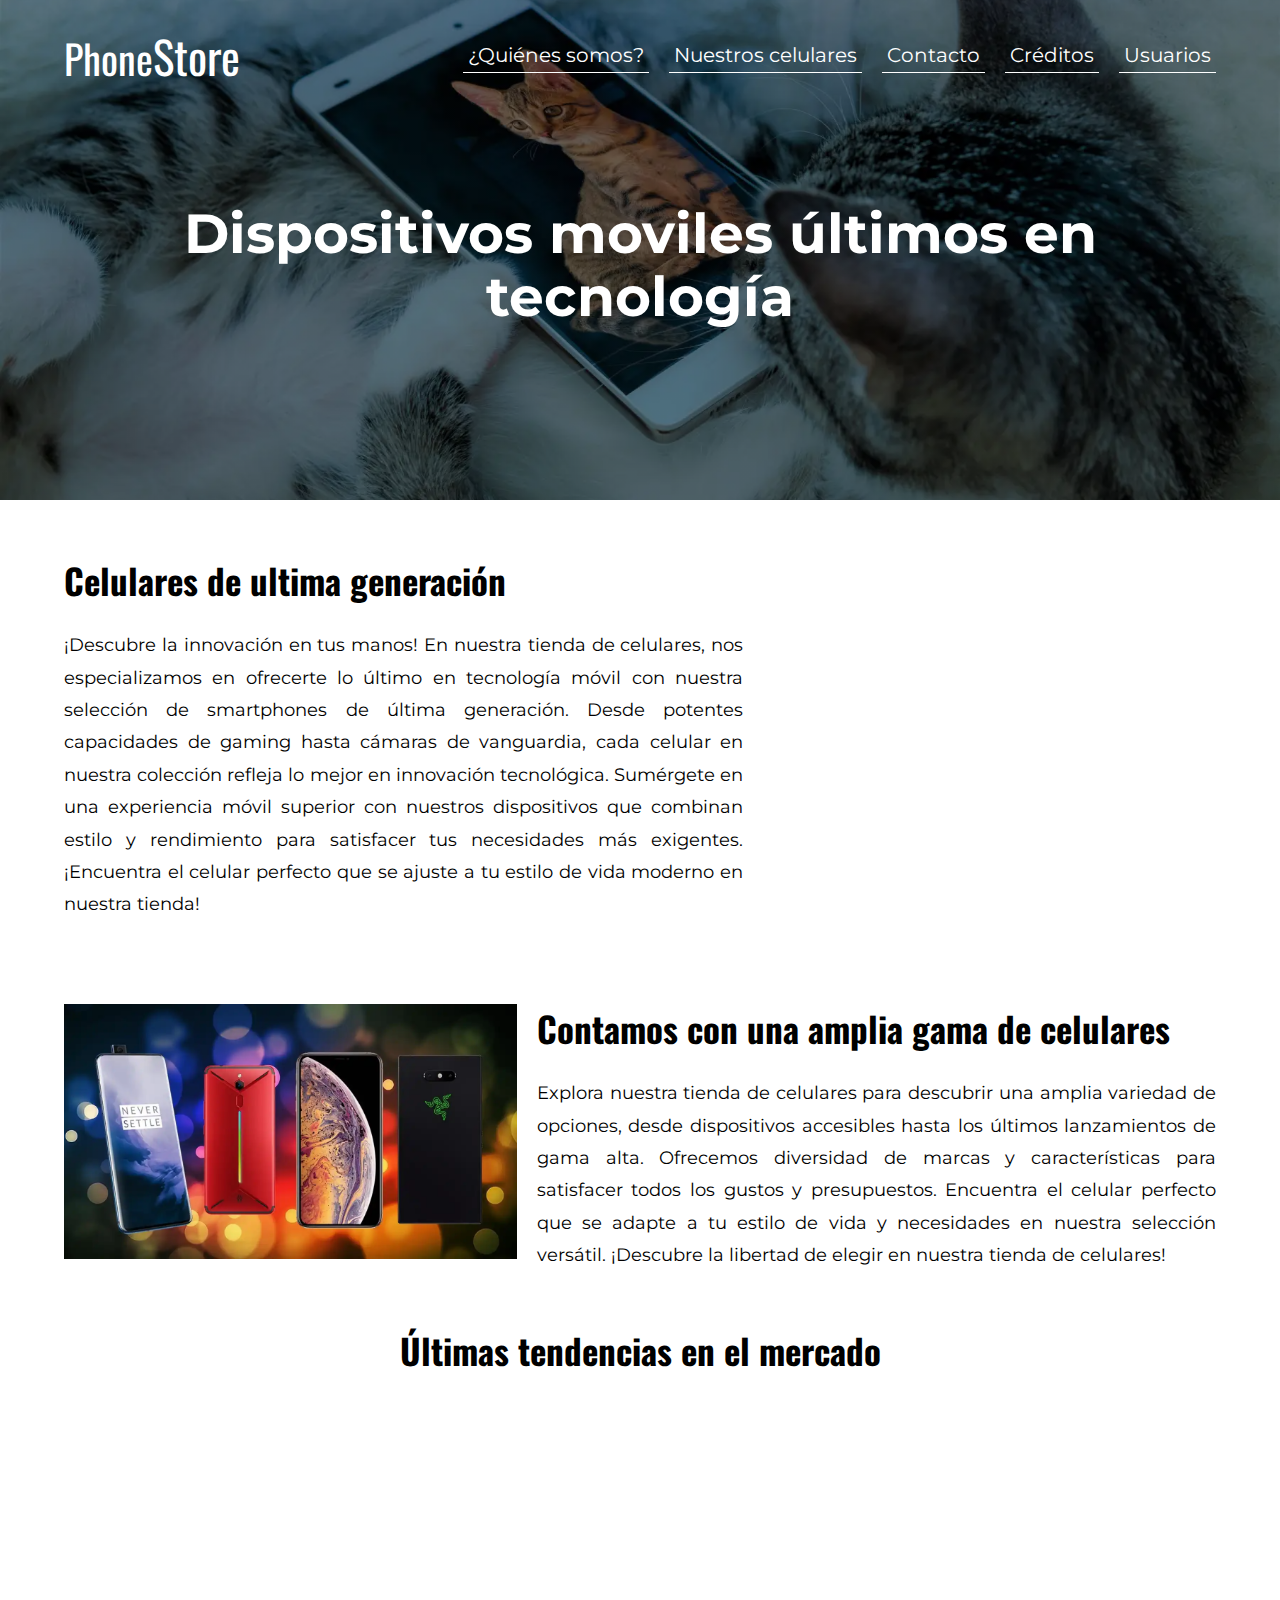
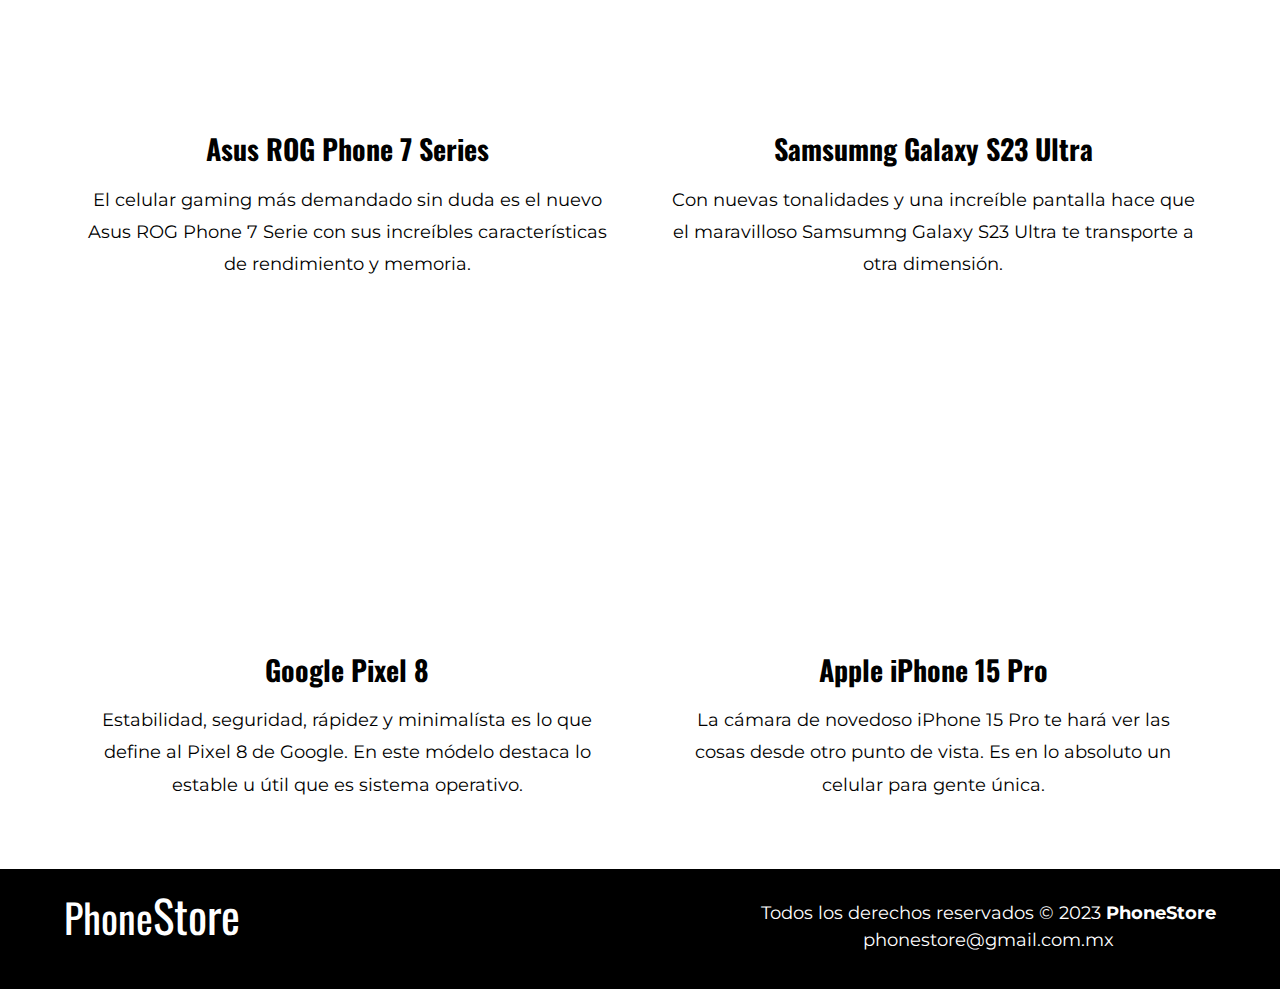
<file: index.html>
<!DOCTYPE html>
<html lang="es">
<head>
    <meta charset="UTF-8">
    <meta name="viewport" content="width=device-width, initial-scale=1.0">
    <title>Phone Store</title>
    <meta name="description" content="Página de venta de celulares PhoneStore">
    <link rel="icon" href="img/logoIcon.png">
    <link rel="preload" href="css/normalice.css" as="style">
    <link rel="stylesheet" href="css/normalice.css">
    <link rel="preload" href="css/styles.css" as="style">
    <link rel="stylesheet" href="css/styles.css">
    <link rel="preconnect" href="https://fonts.googleapis.com">
    <link rel="preconnect" href="https://fonts.gstatic.com" crossorigin>
    <link href="https://fonts.googleapis.com/css2?family=Montserrat:wght@400;700&family=Oswald:wght@700&display=swap" rel="stylesheet">
</head>
<body>
    <div class="banner">
        <header class="container header">
            <div class="logo">
                <a class="logo__titulo" href="index.html">Phone<span class="logo__weight">Store</span></a>
            </div>
            <nav class="navegacion">
                <a class="navegacion__enlace" href="nosotros.html">¿Quiénes somos?</a>
                <a class="navegacion__enlace" href="celulares.html">Nuestros celulares</a>
                <a class="navegacion__enlace" href="contacto.html">Contacto</a>
                <a class="navegacion__enlace" href="creditos.html">Créditos</a>
                <a class="navegacion__enlace" href="usuarios.html">Usuarios</a>
            </nav>
        </header>
        <section class="container hero">
            <div class="htitulo white-text center-text">
                <h1 class="hero__titulo">Dispositivos moviles últimos en tecnología</h1>
            </div>
        </section>
    </div>
    <main class="container">
        <div class="description">
            <div class="description__text">
                <h2 class="dtitulo center-text">Celulares de ultima generación</h2>
                <p>¡Descubre la innovación en tus manos! En nuestra tienda de celulares, nos especializamos en ofrecerte lo último en tecnología móvil con nuestra selección de smartphones de última generación. Desde potentes capacidades de gaming hasta cámaras de vanguardia, cada celular en nuestra colección refleja lo mejor en innovación tecnológica. Sumérgete en una experiencia móvil superior con nuestros dispositivos que combinan estilo y rendimiento para satisfacer tus necesidades más exigentes. ¡Encuentra el celular perfecto que se ajuste a tu estilo de vida moderno en nuestra tienda!</p>
            </div>
            <div class="description__video">
                <iframe loading="lazy" class="video" width="560" height="315" src="https://www.youtube.com/embed/n0Fdvk1COWY?si=eWU_98OZvojz-AHO" title="YouTube video player" frameborder="0" allow="accelerometer; autoplay; clipboard-write; encrypted-media; gyroscope; picture-in-picture; web-share" allowfullscreen></iframe>
            </div>
        </div>
    </main>
    <section class="container celulares">
        <div class="celulares__description">
            <h2 class="center-text">Contamos con una amplia gama de celulares</h2>
            <p>Explora nuestra tienda de celulares para descubrir una amplia variedad de opciones, desde dispositivos accesibles hasta los últimos lanzamientos de gama alta. Ofrecemos diversidad de marcas y características para satisfacer todos los gustos y presupuestos. Encuentra el celular perfecto que se adapte a tu estilo de vida y necesidades en nuestra selección versátil. ¡Descubre la libertad de elegir en nuestra tienda de celulares!</p>
        </div>
        <div class="celulares__gama">
            <picture>
                <source srcset="img/contacto.webp" type="image/webp">
                <img src="img/contacto.jpg" alt="Contacto">
            </picture>
        </div>
    </section>
    <section class="container tendencias">
        <h2 class="center-text">Últimas tendencias en el mercado</h2>
        <div class="tendencias__videos">
            <div class="tendencias__video">
                <iframe loading="lazy" class="video" width="560" height="315" src="https://www.youtube.com/embed/OP2j6W8R-eY?si=y7CgPmCus3k0QVVu" title="YouTube video player" frameborder="0" allow="accelerometer; autoplay; clipboard-write; encrypted-media; gyroscope; picture-in-picture; web-share" allowfullscreen></iframe>
                <h3 class="center-text no-margin">Asus ROG Phone 7 Series</h3>
                <p class="center-text">El celular gaming más demandado sin duda es el nuevo Asus ROG Phone 7 Serie con sus increíbles características de rendimiento y memoria.</p>
            </div>
            <div class="tendencias__video">
                <iframe loading="lazy" class="video" width="560" height="315" src="https://www.youtube.com/embed/BSYsXVFzmKA?si=0jlMGbamENeO2O_B" title="YouTube video player" frameborder="0" allow="accelerometer; autoplay; clipboard-write; encrypted-media; gyroscope; picture-in-picture; web-share" allowfullscreen></iframe>
                <h3 class="center-text no-margin">Samsumng Galaxy S23 Ultra</h3>
                <p class="center-text">Con nuevas tonalidades y una increíble pantalla hace que el maravilloso Samsumng Galaxy S23 Ultra te transporte a otra dimensión.</p>
            </div>
            <div class="tendencias__video">
                <iframe loading="lazy" class="video" width="560" height="315" src="https://www.youtube.com/embed/1qjnB2uZMqw?si=iwDaw9lposzeyLmR" title="YouTube video player" frameborder="0" allow="accelerometer; autoplay; clipboard-write; encrypted-media; gyroscope; picture-in-picture; web-share" allowfullscreen></iframe>
                <h3 class="center-text no-margin">Google Pixel 8</h3>
                <p class="center-text">Estabilidad, seguridad, rápidez y minimalísta es lo que define al Pixel 8 de Google. En este módelo destaca lo estable u útil que es sistema operativo.</p>
            </div>
            <div class="tendencias__video">
                <iframe loading="lazy" class="video" width="560" height="315" src="https://www.youtube.com/embed/xqyUdNxWazA?si=c47w8JsjAdN_XnrX" title="YouTube video player" frameborder="0" allow="accelerometer; autoplay; clipboard-write; encrypted-media; gyroscope; picture-in-picture; web-share" allowfullscreen></iframe>
                <h3 class="center-text no-margin">Apple iPhone 15 Pro</h3>
                <p class="center-text">La cámara de novedoso iPhone 15 Pro te hará ver las cosas desde otro punto de vista. Es en lo absoluto un celular para gente única.</p>
            </div>
        </div>
    </section>
    <footer class="footer">
        <div class="container footer__contenido">
            <div class="logo">
                <a class="logo__titulo logo__footer" href="index.html">Phone<span class="logo__weight">Store</span></a>
            </div>
            <div class="footer__d">
                <div class="footer__derechos">
                    <p class="white-text">Todos los derechos reservados &copy; 2023 <span class="bold-text">PhoneStore</span></p>
                    <a href="https://www.gmail.com/mail/help/intl/es/about.html?iframe">phonestore@gmail.com.mx</a>
                </div>
            </div>
        </div>
    </footer>
    <script src="js/modernizr.js"></script>
</body>
</html>
</file>
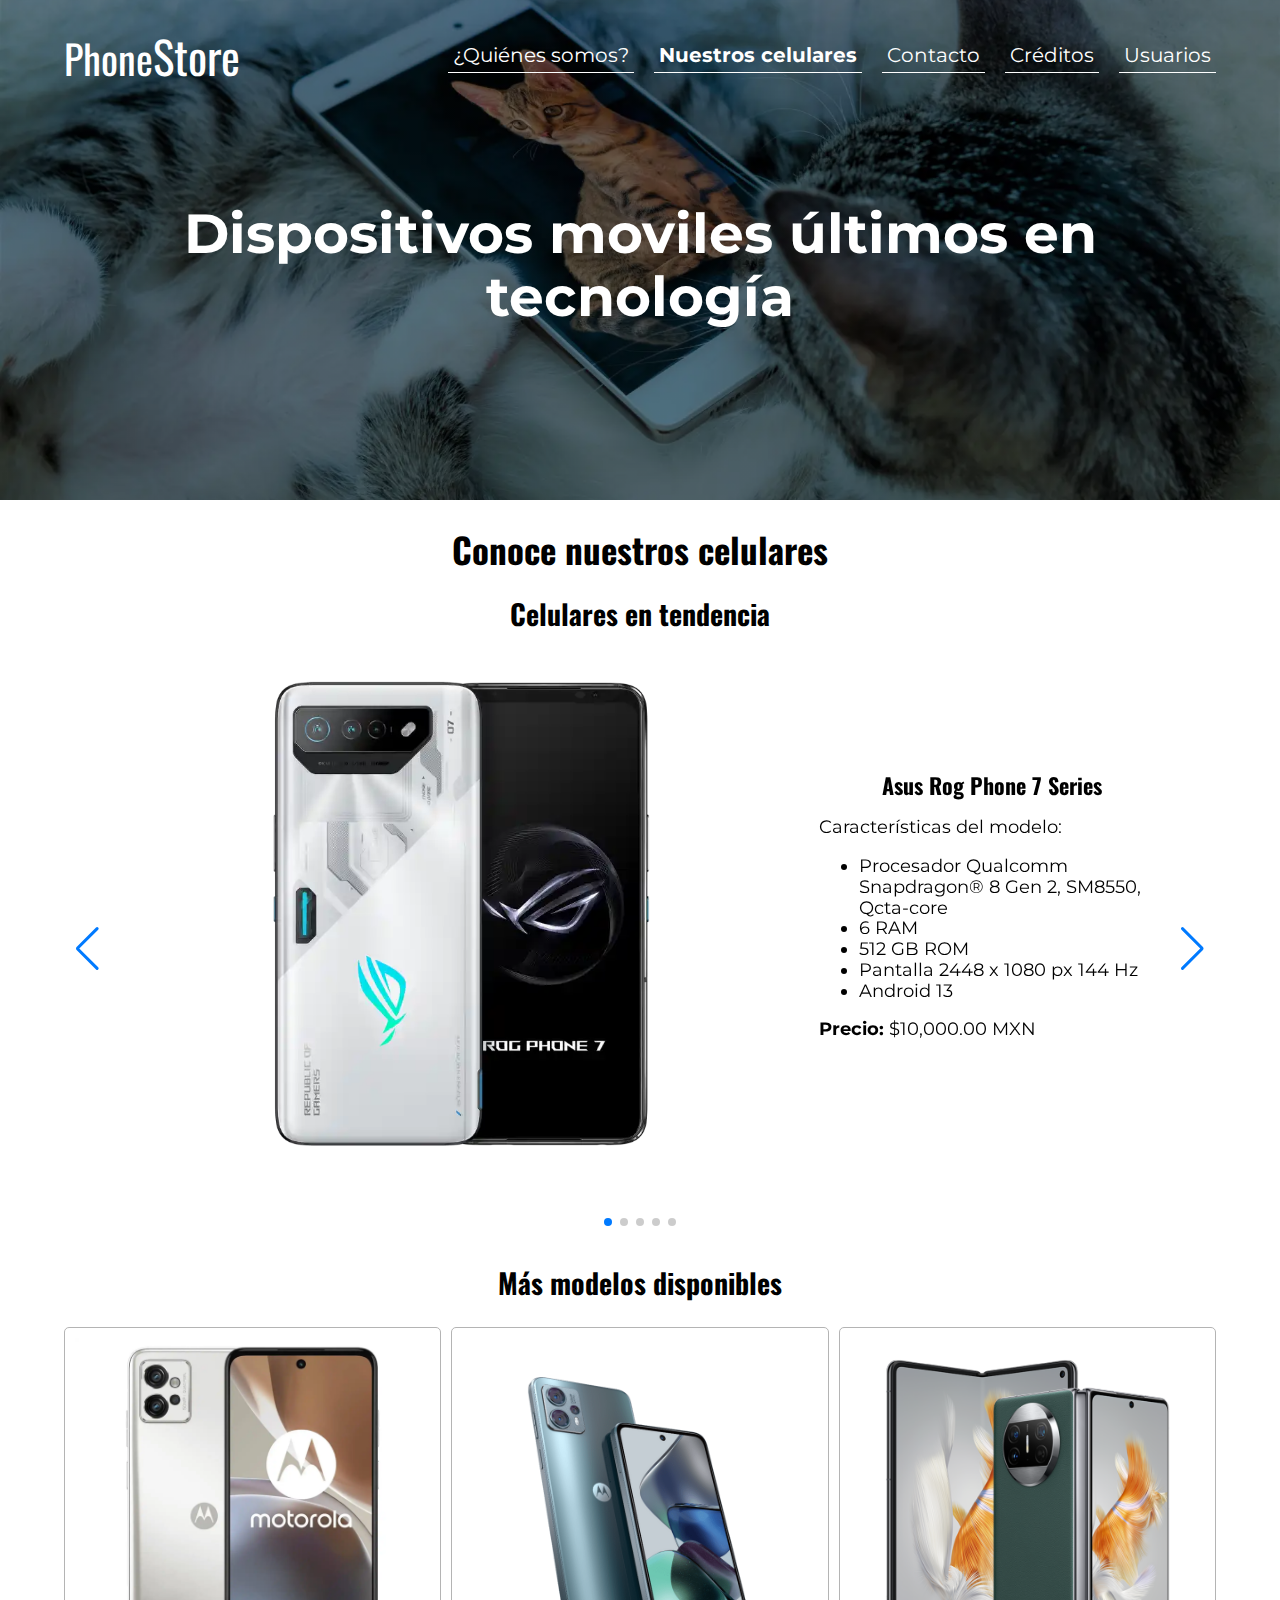
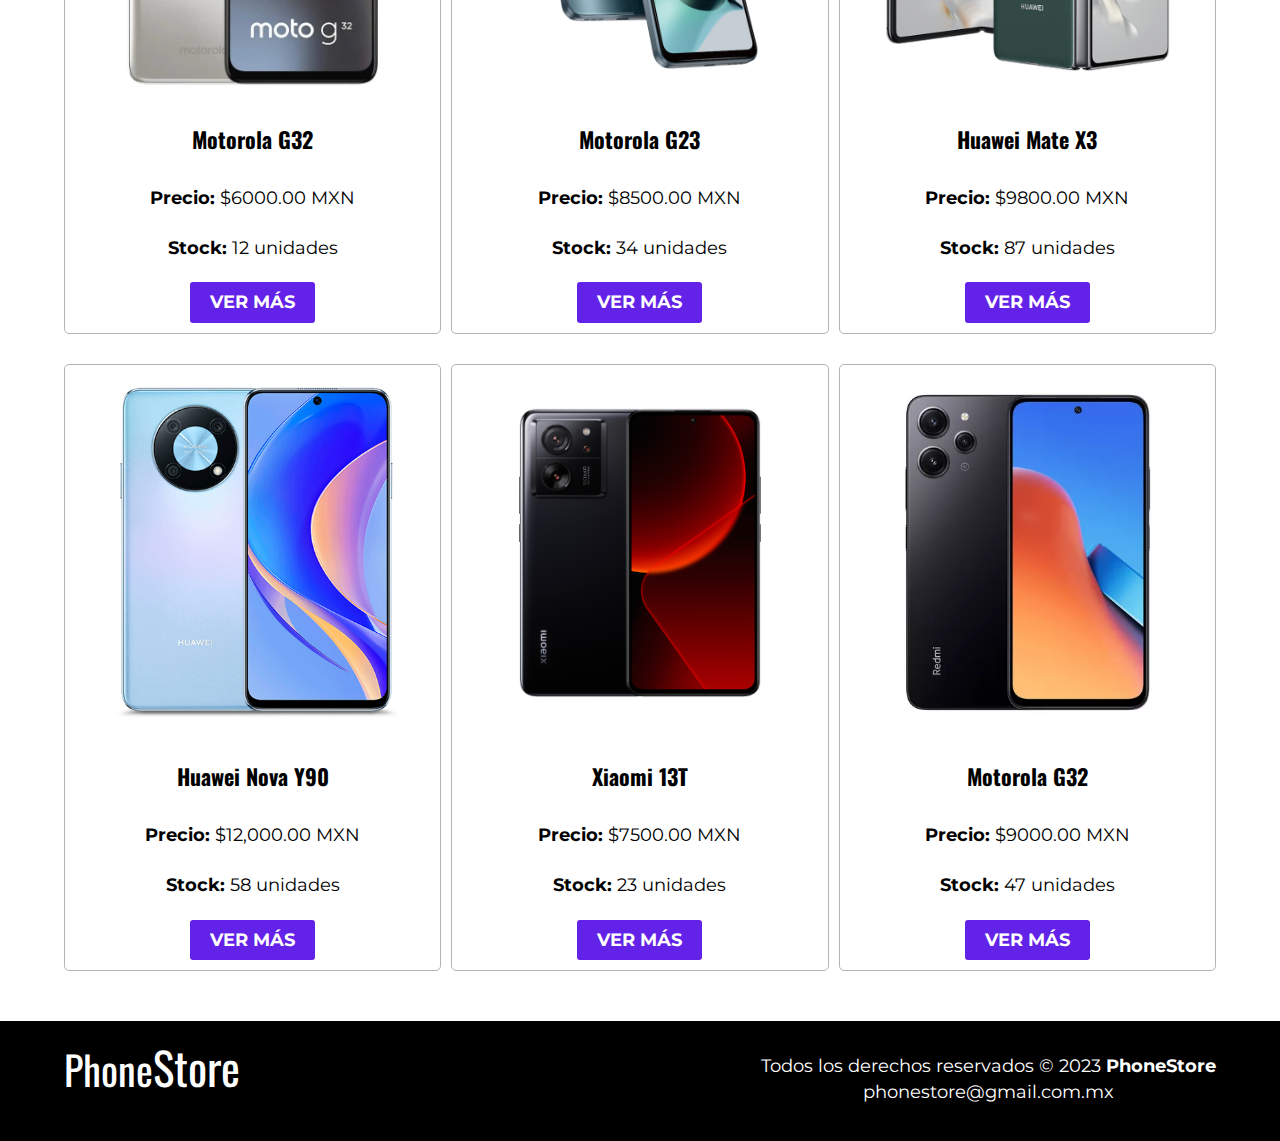
<file: celulares.html>
<!DOCTYPE html>
<html lang="es">
<head>
    <meta charset="UTF-8">
    <meta name="viewport" content="width=device-width, initial-scale=1.0">
    <title>Phone Store</title>
    <meta name="description" content="Página de venta de celulares PhoneStore">
    <link rel="icon" href="img/logoIcon.png">
    <link rel="preload" href="css/normalice.css" as="style">
    <link rel="stylesheet" href="css/normalice.css">
    <link rel="preload" href="css/styles.css" as="style">
    <link rel="stylesheet" href="css/styles.css">
    <link rel="preload" href="css/celulares.css" as="style">
    <link rel="stylesheet" href="css/celulares.css">
    <link rel="stylesheet" href="https://cdn.jsdelivr.net/npm/swiper@10/swiper-bundle.min.css" />
    <link rel="preconnect" href="https://fonts.googleapis.com">
    <link rel="preconnect" href="https://fonts.gstatic.com" crossorigin>
    <link href="https://fonts.googleapis.com/css2?family=Montserrat:wght@400;700&family=Oswald:wght@700&display=swap" rel="stylesheet">
</head>
<body>
    <div class="banner">
        <header class="container header">
            <div class="logo">
                <a class="logo__titulo" href="index.html">Phone<span class="logo__weight">Store</span></a>
            </div>
            <nav class="navegacion">
                <a class="navegacion__enlace" href="nosotros.html">¿Quiénes somos?</a>
                <a class="navegacion__enlace navegacion__enlace--activado" href="celulares.html">Nuestros celulares</a>
                <a class="navegacion__enlace" href="contacto.html">Contacto</a>
                <a class="navegacion__enlace" href="creditos.html">Créditos</a>
                <a class="navegacion__enlace" href="usuarios.html">Usuarios</a>
            </nav>
        </header>
        <section class="container hero">
            <div class="htitulo white-text center-text">
                <h1 class="hero__titulo">Dispositivos moviles últimos en tecnología</h1>
            </div>
        </section>
    </div>
    <main class="container">
        <h2 class="center-text">Conoce nuestros celulares</h2>
        <h3 class="center-text">Celulares en tendencia</h3>
        <div class="elemento-cuadricula bd pat-anterior carrusel"> <!-- Carrusel -->
            <!-- Slider main container -->
            <div class="swiper">
                <!-- Additional required wrapper -->
                <div class="swiper-wrapper">
                    <!-- Slides -->
                    <div class="swiper-slide">
                        <div class="celular">
                            <a target="_blank" href="https://rog.asus.com/es/phones/rog-phone-7/">
                                <picture>
                                    <source srcset="img/celulares/asus.webp" type="image/webp">
                                    <img class="celular__imagen" src="img/celulares/asus.png" alt="Celular">
                                </picture>
                            </a>
                            <div class="celular__description">
                                <h4 class="center-text no-margin">Asus Rog Phone 7 Series</h4>
                                <p class="">Características del modelo:</p>
                                <ul>
                                    <li>Procesador Qualcomm Snapdragon® 8 Gen 2, SM8550, Qcta-core</li>
                                    <li>6 RAM</li>
                                    <li>512 GB ROM</li>
                                    <li>Pantalla 2448 x 1080 px 144 Hz</li>
                                    <li>Android 13</li>
                                </ul>
                                <p><span class="bold-text">Precio:</span> $10,000.00 MXN</p>
                            </div>
                        </div>
                    </div>
                    <div class="swiper-slide">
                        <div class="celular">
                            <a target="_blank" href="https://www.samsung.com/mx/smartphones/galaxy-s23-ultra/">
                                <picture>
                                    <source srcset="img/celulares/samsung.webp" type="image/webp">
                                    <img class="celular__imagen" src="img/celulares/samsung.png" alt="Celular">
                                </picture>
                            </a>
                            <div class="celular__description">
                                <h4 class="center-text no-margin">Samsumng Galaxy S23 Ultra</h4>
                                <p class="">Características del modelo:</p>
                                <ul>
                                    <li>Octa-Core Procesador 3.36 GHz, 2.8 GHz, 2 GHz</li>
                                    <li>8 RAM</li>
                                    <li>256 GB ROM</li>
                                    <li>Pantalla 3,088 x 1,440</li>
                                    <li>Android</li>
                                </ul>
                                <p><span class="bold-text">Precio:</span> $11,000.00 MXN</p>
                            </div>
                        </div>
                    </div>
                    <div class="swiper-slide">
                        <div class="celular">
                            <a target="_blank" href="https://store.google.com/es/product/pixel_8_specs?hl=es&pli=1">
                                <picture>
                                    <source srcset="img/celulares/google.webp" type="image/webp">
                                    <img class="celular__imagen" src="img/celulares/google.png" alt="Celular">
                                </picture>
                            </a>
                            <div class="celular__description">
                                <h4 class="center-text no-margin">Google Pixel 8</h4>
                                <p class="">Características del modelo:</p>
                                <ul>
                                    <li>Procesador Qualcomm Snapdragon® 8 Gen 2, SM8550, Qcta-core</li>
                                    <li>8 RAM</li>
                                    <li>256 GB ROM</li>
                                    <li>Pantalla 2400 x 1080 px</li>
                                    <li>Android 14</li>
                                </ul>
                                <p><span class="bold-text">Precio:</span> $10,000.00 MXN</p>
                            </div>
                        </div>
                    </div>
                    <div class="swiper-slide">
                        <div class="celular">
                            <a target="_blank" href="https://www.apple.com/mx/iphone-15-pro/">
                                <picture>
                                    <source srcset="img/celulares/apple.webp" type="image/webp">
                                    <img class="celular__imagen" src="img/celulares/apple.jpg" alt="Celular">
                                </picture>
                            </a>
                            <div class="celular__description">
                                <h4 class="center-text no-margin">Apple iPhone 15 Pro</h4>
                                <p class="">Características del modelo:</p>
                                <ul>
                                    <li>Procesador A17 pro de Apple</li>
                                    <li>8 RAM</li>
                                    <li>512 GB ROM</li>
                                    <li>Pantalla 2448 x 1080</li>
                                    <li>Android 13</li>
                                </ul>
                                <p><span class="bold-text">Precio:</span> $18,000.00 MXN</p>
                            </div>
                        </div>
                    </div>
                    <div class="swiper-slide">
                        <div class="celular">
                            <a target="_blank" href="https://www.oppo.com/mx/smartphones/series-find-x/find-x5-pro/">
                                <picture>
                                    <source srcset="img/celulares/oppo.webp" type="image/webp">
                                    <img class="celular__imagen" src="img/celulares/oppo.jpeg" alt="Celular">
                                </picture>
                            </a>
                            <div class="celular__description">
                                <h4 class="center-text no-margin">Oppo Find x5 Pro</h4>
                                <p class="">Características del modelo:</p>
                                <ul>
                                    <li>Qualcomm Snapdragon 8 Gen 1</li>
                                    <li>8 RAM</li>
                                    <li>512 GB ROM</li>
                                    <li>Pantalla 2448 x 1080 px 120 Hz</li>
                                    <li>Android 12</li>
                                </ul>
                                <p><span class="bold-text">Precio:</span> $18,000.00 MXN</p>
                            </div>
                        </div>
                    </div>
                </div>
                <div class="swiper-pagination"></div>
                <div class="swiper-button-prev"></div>
                <div class="swiper-button-next"></div>
            </div>
        </div>
    </main>
    <section class="container">
        <h3 class="center-text">Más modelos disponibles</h3>
        <div class="stock">
            <div class="stock-element">
                <picture>
                    <source srcset="img/celulares/moto1.webp" type="image/webp">
                    <img src="img/celulares/moto1.jpg" alt="Celular">
                </picture>
                <h4 class="center-text">Motorola G32</h4>
                <p><span class="bold-text">Precio:</span> $6000.00 MXN</p>
                <p><span class="bold-text">Stock:</span> 12 unidades</p>
                <div class="boton-flex">
                    <a class="boton" href="celulares.html">Ver más</a>
                </div>
            </div>
            <div class="stock-element">
                <picture>
                    <source srcset="img/celulares/moto2.webp" type="image/webp">
                    <img src="img/celulares/moto2.jpg" alt="Celular">
                </picture>
                <h4 class="center-text">Motorola G23</h4>
                <p><span class="bold-text">Precio:</span> $8500.00 MXN</p>
                <p><span class="bold-text">Stock:</span> 34 unidades</p>
                <div class="boton-flex">
                    <a class="boton" href="celulares.html">Ver más</a>
                </div>
            </div>
            <div class="stock-element">
                <picture>
                    <source srcset="img/celulares/huawei1.webp" type="image/webp">
                    <img src="img/celulares/huawei1.png" alt="Celular">
                </picture>
                <h4 class="center-text">Huawei Mate X3</h4>
                <p><span class="bold-text">Precio:</span> $9800.00 MXN</p>
                <p><span class="bold-text">Stock:</span> 87 unidades</p>
                <div class="boton-flex">
                    <a class="boton" href="celulares.html">Ver más</a>
                </div>
            </div>
            <div class="stock-element">
                <picture>
                    <source srcset="img/celulares/huawei2.webp" type="image/webp">
                    <img src="img/celulares/huawei2.png" alt="Celular">
                </picture>
                <h4 class="center-text">Huawei Nova Y90</h4>
                <p><span class="bold-text">Precio:</span> $12,000.00 MXN</p>
                <p><span class="bold-text">Stock:</span> 58 unidades</p>
                <div class="boton-flex">
                    <a class="boton" href="celulares.html">Ver más</a>
                </div>
            </div>
            <div class="stock-element">
                <picture>
                    <source srcset="img/celulares/xiaomi1.webp" type="image/webp">
                    <img src="img/celulares/xiaomi1.png" alt="Celular">
                </picture>
                <h4 class="center-text">Xiaomi 13T</h4>
                <p><span class="bold-text">Precio:</span> $7500.00 MXN</p>
                <p><span class="bold-text">Stock:</span> 23 unidades</p>
                <div class="boton-flex">
                    <a class="boton" href="celulares.html">Ver más</a>
                </div>
            </div>
            <div class="stock-element">
                <picture>
                    <source srcset="img/celulares/xiaomi2.webp" type="image/webp">
                    <img src="img/celulares/xiaomi2.jpg" alt="Celular">
                </picture>
                <h4 class="center-text">Motorola G32</h4>
                <p><span class="bold-text">Precio:</span> $9000.00 MXN</p>
                <p><span class="bold-text">Stock:</span> 47 unidades</p>
                <div class="boton-flex">
                    <a class="boton" href="celulares.html">Ver más</a>
                </div>
            </div>
        </div>
    </section>
    <footer class="footer">
        <div class="container footer__contenido">
            <div class="logo">
                <a class="logo__titulo logo__footer" href="index.html">Phone<span class="logo__weight">Store</span></a>
            </div>
            <div class="footer__d">
                <div class="footer__derechos">
                    <p class="white-text">Todos los derechos reservados &copy; 2023 <span class="bold-text">PhoneStore</span></p>
                    <a href="https://www.gmail.com/mail/help/intl/es/about.html?iframe">phonestore@gmail.com.mx</a>
                </div>
            </div>
        </div>
    </footer>
    <script src="https://cdn.jsdelivr.net/npm/swiper@10/swiper-bundle.min.js"></script>
    <script src="js/carrusel.js"></script>
    <script src="js/modernizr.js"></script>
</body>
</html>
</file>
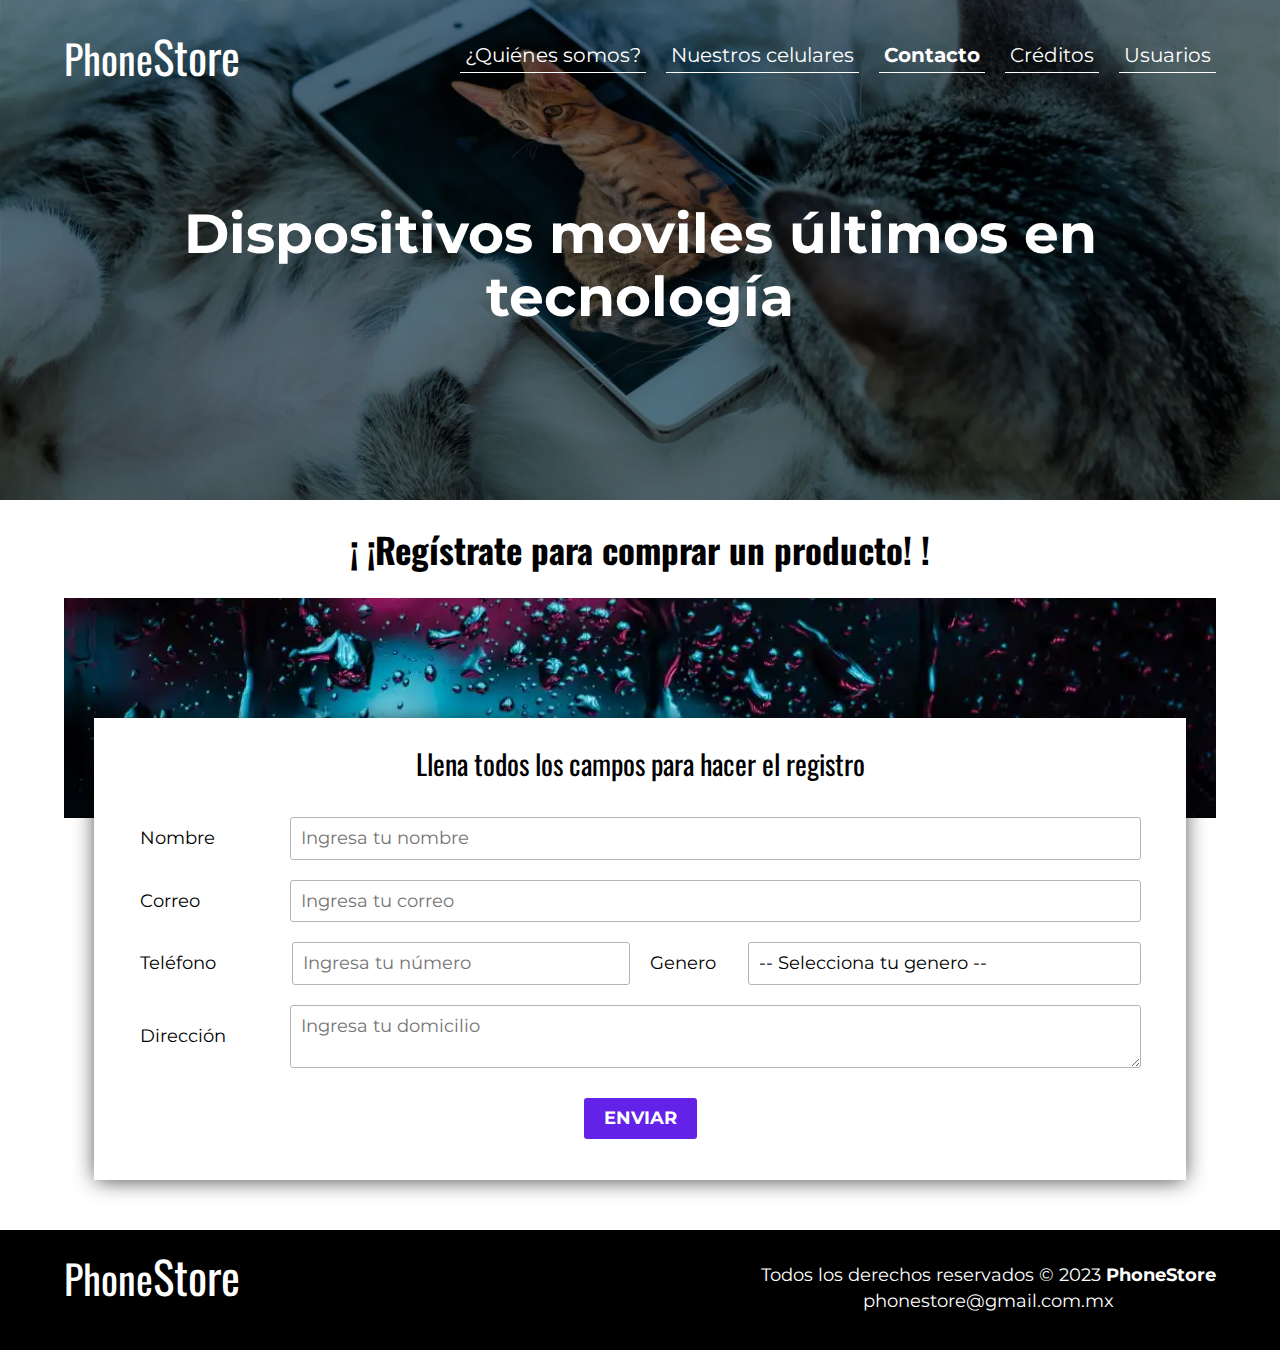
<file: contacto.html>
<!DOCTYPE html>
<html lang="es">
<head>
    <meta charset="UTF-8">
    <meta name="viewport" content="width=device-width, initial-scale=1.0">
    <title>Phone Store</title>
    <meta name="description" content="Página de venta de celulares PhoneStore">
    <link rel="icon" href="img/logoIcon.png">
    <link rel="preload" href="css/normalice.css" as="style">
    <link rel="stylesheet" href="css/normalice.css">
    <link rel="preload" href="css/contacto.css" as="style">
    <link rel="stylesheet" href="css/contacto.css">
    <link rel="preload" href="css/styles.css" as="style">
    <link rel="stylesheet" href="css/styles.css">
    <link rel="preconnect" href="https://fonts.googleapis.com">
    <link rel="preconnect" href="https://fonts.gstatic.com" crossorigin>
    <link href="https://fonts.googleapis.com/css2?family=Montserrat:wght@400;700&family=Oswald:wght@700&display=swap" rel="stylesheet">
</head>
<body>
    <div class="banner">
        <header class="container header">
            <div class="logo">
                <a class="logo__titulo" href="index.html">Phone<span class="logo__weight">Store</span></a>
            </div>
            <nav class="navegacion">
                <a class="navegacion__enlace" href="nosotros.html">¿Quiénes somos?</a>
                <a class="navegacion__enlace" href="celulares.html">Nuestros celulares</a>
                <a class="navegacion__enlace navegacion__enlace--activado" href="contacto.html">Contacto</a>
                <a class="navegacion__enlace" href="creditos.html">Créditos</a>
                <a class="navegacion__enlace" href="usuarios.html">Usuarios</a>
            </nav>
        </header>
        <section class="container hero">
            <div class="htitulo white-text center-text">
                <h1 class="hero__titulo">Dispositivos moviles últimos en tecnología</h1>
            </div>
        </section>
    </div>
    <main class="container">
        <h2 class="center-text">¡ ¡Regístrate para comprar un producto! !</h2>
        <div class="contacto-bg"></div>
        <form action="index.html" class="formulario">
            <fieldset>
                <legend class="formulario__titulo no-margin">Llena todos los campos para hacer el registro</legend>
                <div class="campo">
                    <label for="nombre">Nombre</label>
                    <input type="text" id="nombre" placeholder="Ingresa tu nombre" required>
                </div>
                <div class="campo">
                    <label for="correo">Correo</label>
                    <input type="email" id="correo" placeholder="Ingresa tu correo" required>
                </div>
                <div class="campo__grid">
                    <div class="campo">
                        <label for="cel">Teléfono</label>
                        <input type="tel" id="cel" placeholder="Ingresa tu número" pattern="[0-9]+" required>
                    </div>
                    <div class="campo">
                        <label for="gen">Genero</label>
                        <select id="gen" required>
                            <option disabled selected>-- Selecciona tu genero --</option>
                            <option>Femenino</option>
                            <option>Masculino</option>
                        </select>
                    </div>
                </div>
                <div class="campo">
                    <label for="msg">Dirección</label>
                    <textarea id="msg" placeholder="Ingresa tu domicilio"></textarea>
                </div>
                <div class="boton-flex">
                    <input type="submit" value="Enviar" class="boton formulario__boton">
                </div>
            </fieldset>
        </form>
    </main>
    <footer class="footer">
        <div class="container footer__contenido">
            <div class="logo">
                <a class="logo__titulo logo__footer" href="index.html">Phone<span class="logo__weight">Store</span></a>
            </div>
            <div class="footer__d">
                <div class="footer__derechos">
                    <p class="white-text">Todos los derechos reservados &copy; 2023 <span class="bold-text">PhoneStore</span></p>
                    <a href="https://www.gmail.com/mail/help/intl/es/about.html?iframe">phonestore@gmail.com.mx</a>
                </div>
            </div>
        </div>
    </footer>
    <script src="js/modernizr.js"></script>
</body>
</html>
</file>
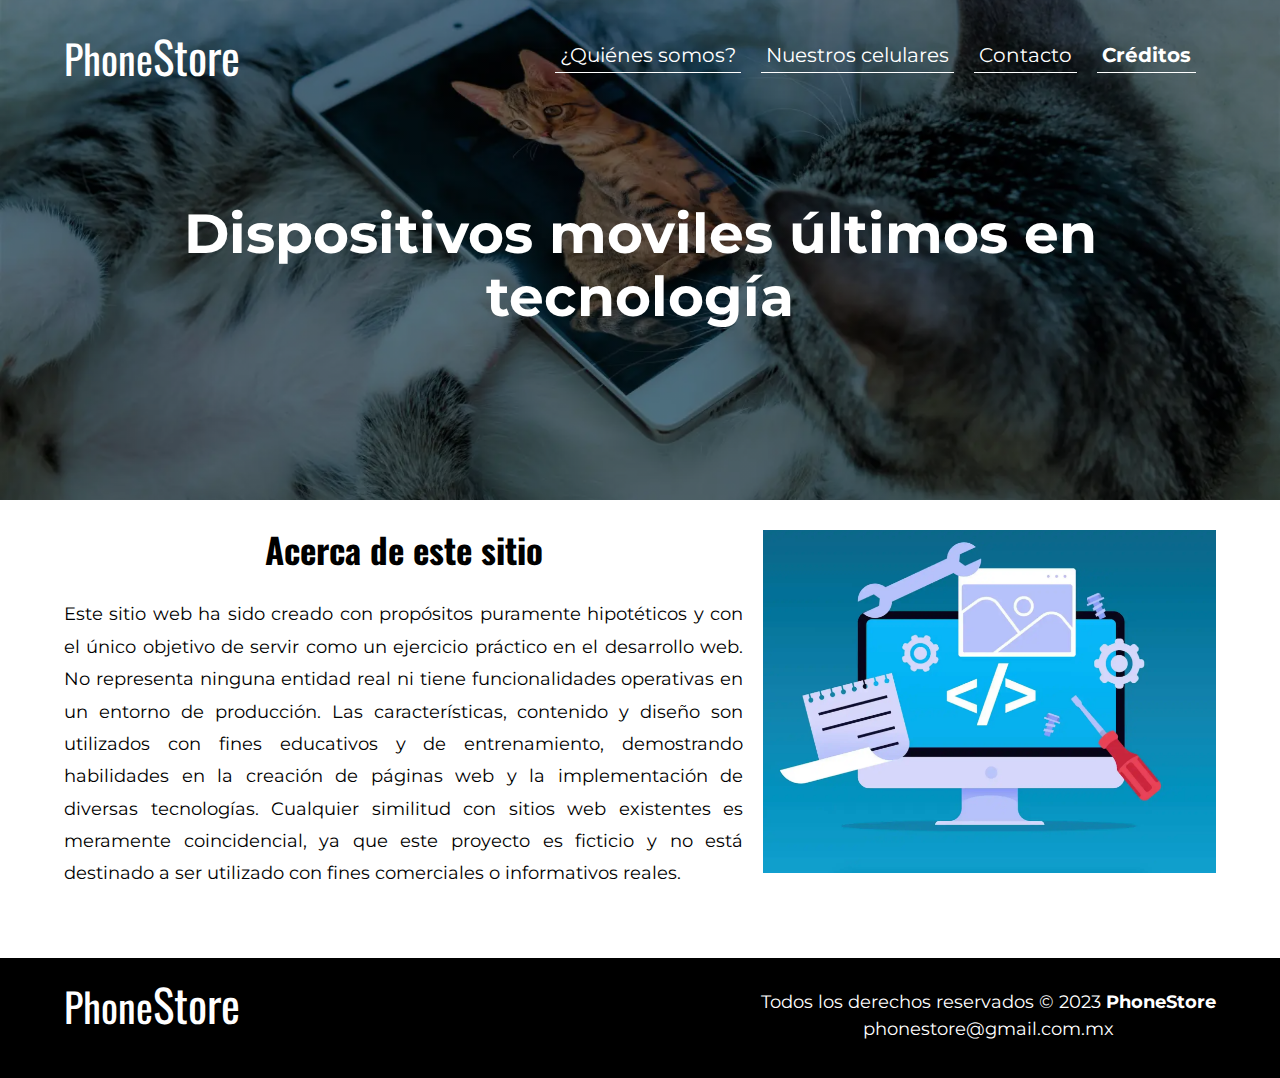
<file: creditos.html>
<!DOCTYPE html>
<html lang="es">
<head>
    <meta charset="UTF-8">
    <meta name="viewport" content="width=device-width, initial-scale=1.0">
    <title>Phone Store</title>
    <meta name="description" content="Página de venta de celulares PhoneStore">
    <link rel="icon" href="img/logoIcon.png">
    <link rel="preload" href="css/normalice.css" as="style">
    <link rel="stylesheet" href="css/normalice.css">
    <link rel="preload" href="css/styles.css" as="style">
    <link rel="stylesheet" href="css/styles.css">
    <link rel="preconnect" href="https://fonts.googleapis.com">
    <link rel="preconnect" href="https://fonts.gstatic.com" crossorigin>
    <link href="https://fonts.googleapis.com/css2?family=Montserrat:wght@400;700&family=Oswald:wght@700&display=swap" rel="stylesheet">
</head>
<body>
    <div class="banner">
        <header class="container header">
            <div class="logo">
                <a class="logo__titulo" href="index.html">Phone<span class="logo__weight">Store</span></a>
            </div>
            <nav class="navegacion">
                <a class="navegacion__enlace" href="nosotros.html">¿Quiénes somos?</a>
                <a class="navegacion__enlace" href="celulares.html">Nuestros celulares</a>
                <a class="navegacion__enlace" href="contacto.html">Contacto</a>
                <a class="navegacion__enlace navegacion__enlace--activado" href="creditos.html">Créditos</a>
            </nav>
        </header>
        <section class="container hero">
            <div class="htitulo white-text center-text">
                <h1 class="hero__titulo">Dispositivos moviles últimos en tecnología</h1>
            </div>
        </section>
    </div>
    <main class="container">
        <div class="creditos">
            <div class="creditos__info">
                <h2 class="center-text">Acerca de este sitio</h2>
                <p>Este sitio web ha sido creado con propósitos puramente hipotéticos y con el único objetivo de servir como un ejercicio práctico en el desarrollo web. No representa ninguna entidad real ni tiene funcionalidades operativas en un entorno de producción. Las características, contenido y diseño son utilizados con fines educativos y de entrenamiento, demostrando habilidades en la creación de páginas web y la implementación de diversas tecnologías. Cualquier similitud con sitios web existentes es meramente coincidencial, ya que este proyecto es ficticio y no está destinado a ser utilizado con fines comerciales o informativos reales.</p>
            </div>
            <div class="creditos__img">
                <picture>
                    <source srcset="img/creditos.webp" type="image/webp">
                    <img src="img/creditos.jpg" alt="Creditos">
                </picture>
            </div>
        </div>
    </main>
    <footer class="footer">
        <div class="container footer__contenido">
            <div class="logo">
                <a class="logo__titulo logo__footer" href="index.html">Phone<span class="logo__weight">Store</span></a>
            </div>
            <div class="footer__d">
                <div class="footer__derechos">
                    <p class="white-text">Todos los derechos reservados &copy; 2023 <span class="bold-text">PhoneStore</span></p>
                    <a href="https://www.gmail.com/mail/help/intl/es/about.html?iframe">phonestore@gmail.com.mx</a>
                </div>
            </div>
        </div>
    </footer>
    <script src="js/modernizr.js"></script>
</body>
</html>
</file>
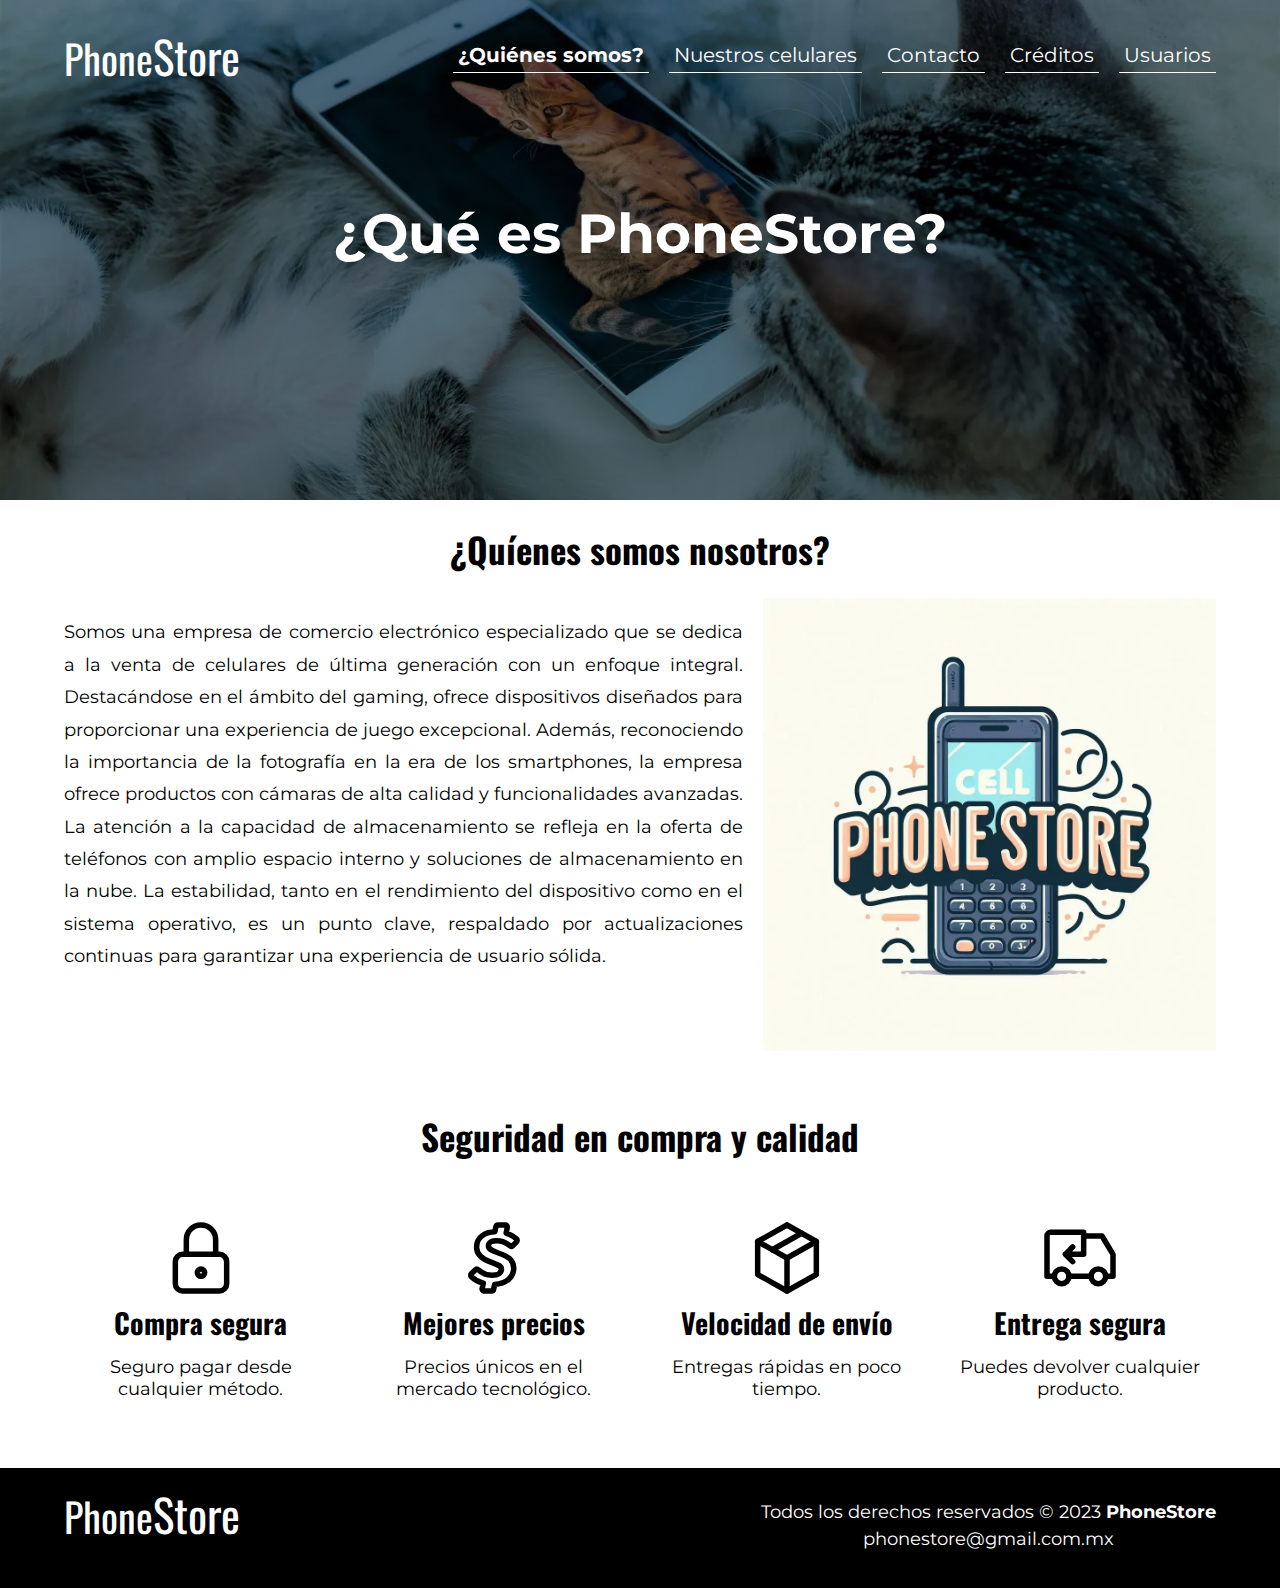
<file: nosotros.html>
<!DOCTYPE html>
<html lang="es">
<head>
    <meta charset="UTF-8">
    <meta name="viewport" content="width=device-width, initial-scale=1.0">
    <title>Phone Store</title>
    <meta name="description" content="Página de venta de celulares PhoneStore">
    <link rel="icon" href="img/logoIcon.png">
    <link rel="preload" href="css/normalice.css" as="style">
    <link rel="stylesheet" href="css/normalice.css">
    <link rel="preload" href="css/styles.css" as="style">
    <link rel="stylesheet" href="css/styles.css">
    <link rel="preload" href="css/nosotros.css" as="style">
    <link rel="stylesheet" href="css/nosotros.css">
    <link rel="preconnect" href="https://fonts.googleapis.com">
    <link rel="preconnect" href="https://fonts.gstatic.com" crossorigin>
    <link href="https://fonts.googleapis.com/css2?family=Montserrat:wght@400;700&family=Oswald:wght@700&display=swap" rel="stylesheet">
</head>
<body>
    <div class="banner">
        <header class="container header">
            <div class="logo">
                <a class="logo__titulo" href="index.html">Phone<span class="logo__weight">Store</span></a>
            </div>
            <nav class="navegacion">
                <a class="navegacion__enlace navegacion__enlace--activado" href="nosotros.html">¿Quiénes somos?</a>
                <a class="navegacion__enlace" href="celulares.html">Nuestros celulares</a>
                <a class="navegacion__enlace" href="contacto.html">Contacto</a>
                <a class="navegacion__enlace" href="creditos.html">Créditos</a>
                <a class="navegacion__enlace" href="usuarios.html">Usuarios</a>
            </nav>
        </header>
        <section class="container hero">
            <div class="htitulo white-text center-text">
                <h1 class="hero__titulo">¿Qué es PhoneStore?</h1>
            </div>
        </section>
    </div>
    <main class="container nosotros">
        <h2 class="center-text">¿Quíenes somos nosotros?</h2>
        <div class="nosotros__contenido">
            <p>Somos una empresa de comercio electrónico especializado que se dedica a la venta de celulares de última generación con un enfoque integral. Destacándose en el ámbito del gaming, ofrece dispositivos diseñados para proporcionar una experiencia de juego excepcional. Además, reconociendo la importancia de la fotografía en la era de los smartphones, la empresa ofrece productos con cámaras de alta calidad y funcionalidades avanzadas. La atención a la capacidad de almacenamiento se refleja en la oferta de teléfonos con amplio espacio interno y soluciones de almacenamiento en la nube. La estabilidad, tanto en el rendimiento del dispositivo como en el sistema operativo, es un punto clave, respaldado por actualizaciones continuas para garantizar una experiencia de usuario sólida.</p>
            <a href="index.html" class="nosotros__img">
                <picture>
                    <source srcset="img/logo.webp" type="image/webp">
                    <img src="img/logo.jpg" alt="Nosotros">
                </picture>
            </a>
        </div>
    </main>
    <section class="container">
        <h2 class="center-text seguridad-titulo">Seguridad en compra y calidad</h2>
        <div class="seguridad">
            <div class="seguridad__icons">
                <svg xmlns="http://www.w3.org/2000/svg" class="icon icon-tabler icon-tabler-lock" width="88" height="88" viewBox="0 0 24 24" stroke-width="1.5" stroke="#000000" fill="none" stroke-linecap="round" stroke-linejoin="round">
                    <path stroke="none" d="M0 0h24v24H0z" fill="none"/>
                    <path d="M5 13a2 2 0 0 1 2 -2h10a2 2 0 0 1 2 2v6a2 2 0 0 1 -2 2h-10a2 2 0 0 1 -2 -2v-6z" />
                    <path d="M11 16a1 1 0 1 0 2 0a1 1 0 0 0 -2 0" />
                    <path d="M8 11v-4a4 4 0 1 1 8 0v4" />
                </svg>
                <h3 class="no-margin">Compra segura</h3>
                <p>Seguro pagar desde cualquier método.</p>
            </div>
            <div class="seguridad__icons">
                <svg xmlns="http://www.w3.org/2000/svg" class="icon icon-tabler icon-tabler-brand-cashapp" width="88" height="88" viewBox="0 0 24 24" stroke-width="1.5" stroke="#000000" fill="none" stroke-linecap="round" stroke-linejoin="round">
                    <path stroke="none" d="M0 0h24v24H0z" fill="none"/>
                    <path d="M17.1 8.648a.568 .568 0 0 1 -.761 .011a5.682 5.682 0 0 0 -3.659 -1.34c-1.102 0 -2.205 .363 -2.205 1.374c0 1.023 1.182 1.364 2.546 1.875c2.386 .796 4.363 1.796 4.363 4.137c0 2.545 -1.977 4.295 -5.204 4.488l-.295 1.364a.557 .557 0 0 1 -.546 .443h-2.034l-.102 -.011a.568 .568 0 0 1 -.432 -.67l.318 -1.444a7.432 7.432 0 0 1 -3.273 -1.784v-.011a.545 .545 0 0 1 0 -.773l1.137 -1.102c.214 -.2 .547 -.2 .761 0a5.495 5.495 0 0 0 3.852 1.5c1.478 0 2.466 -.625 2.466 -1.614c0 -.989 -1 -1.25 -2.886 -1.954c-2 -.716 -3.898 -1.728 -3.898 -4.091c0 -2.75 2.284 -4.091 4.989 -4.216l.284 -1.398a.545 .545 0 0 1 .545 -.432h2.023l.114 .012a.544 .544 0 0 1 .42 .647l-.307 1.557a8.528 8.528 0 0 1 2.818 1.58l.023 .022c.216 .228 .216 .569 0 .773l-1.057 1.057z" />
                </svg>
                <h3 class="no-margin">Mejores precios</h3>
                <p>Precios únicos en el mercado tecnológico.</p>
            </div>
            <div class="seguridad__icons">
                <svg xmlns="http://www.w3.org/2000/svg" class="icon icon-tabler icon-tabler-package" width="88" height="88" viewBox="0 0 24 24" stroke-width="1.5" stroke="#000000" fill="none" stroke-linecap="round" stroke-linejoin="round">
                    <path stroke="none" d="M0 0h24v24H0z" fill="none"/>
                    <path d="M12 3l8 4.5l0 9l-8 4.5l-8 -4.5l0 -9l8 -4.5" />
                    <path d="M12 12l8 -4.5" />
                    <path d="M12 12l0 9" />
                    <path d="M12 12l-8 -4.5" />
                    <path d="M16 5.25l-8 4.5" />
                </svg>
                <h3 class="no-margin">Velocidad de envío</h3>
                <p>Entregas rápidas en poco tiempo.</p>
            </div>
            <div class="seguridad__icons">
                <svg xmlns="http://www.w3.org/2000/svg" class="icon icon-tabler icon-tabler-truck-return" width="88" height="88" viewBox="0 0 24 24" stroke-width="1.5" stroke="#000000" fill="none" stroke-linecap="round" stroke-linejoin="round">
                    <path stroke="none" d="M0 0h24v24H0z" fill="none"/>
                    <path d="M7 17m-2 0a2 2 0 1 0 4 0a2 2 0 1 0 -4 0" />
                    <path d="M17 17m-2 0a2 2 0 1 0 4 0a2 2 0 1 0 -4 0" />
                    <path d="M5 17h-2v-11a1 1 0 0 1 1 -1h9v6h-5l2 2m0 -4l-2 2" />
                    <path d="M9 17l6 0" />
                    <path d="M13 6h5l3 5v6h-2" />
                </svg>
                <h3 class="no-margin">Entrega segura</h3>
                <p>Puedes devolver cualquier producto.</p>
            </div>
        </div>
    </section>
    <footer class="footer">
        <div class="container footer__contenido">
            <div class="logo">
                <a class="logo__titulo logo__footer" href="index.html">Phone<span class="logo__weight">Store</span></a>
            </div>
            <div class="footer__d">
                <div class="footer__derechos">
                    <p class="white-text">Todos los derechos reservados &copy; 2023 <span class="bold-text">PhoneStore</span></p>
                    <a href="https://www.gmail.com/mail/help/intl/es/about.html?iframe">phonestore@gmail.com.mx</a>
                </div>
            </div>
        </div>
    </footer>
    <script src="js/modernizr.js"></script>
</body>
</html>
</file>
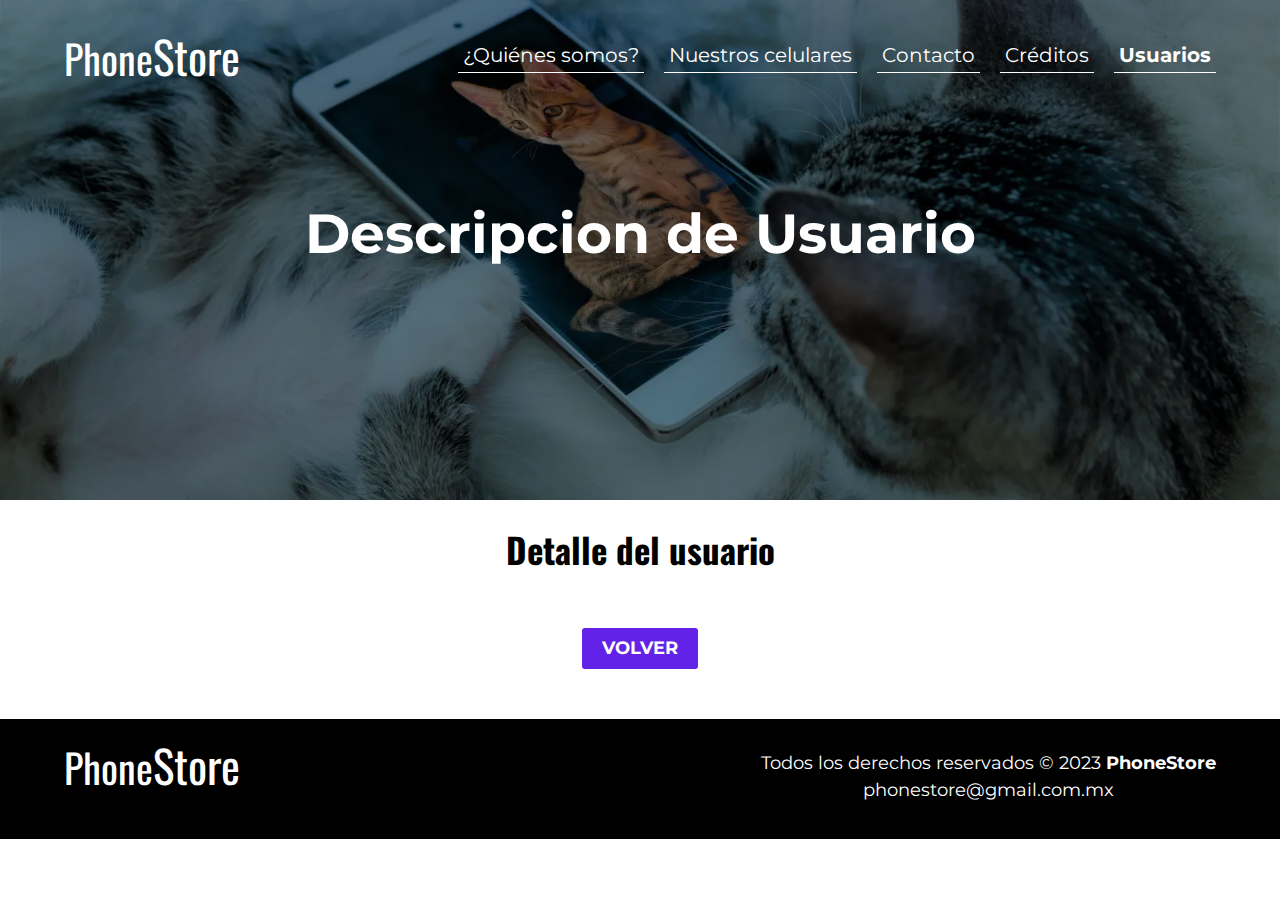
<file: usuarioDescripcion.html>
<!DOCTYPE html>
<html lang="es">
<head>
    <meta charset="UTF-8">
    <meta name="viewport" content="width=device-width, initial-scale=1.0">
    <title>Phone Store</title>
    <meta name="description" content="Página de venta de celulares PhoneStore">
    <link rel="icon" href="img/logoIcon.png">
    <link rel="preload" href="css/normalice.css" as="style">
    <link rel="stylesheet" href="css/normalice.css">
    <link rel="preload" href="css/styles.css" as="style">
    <link rel="stylesheet" href="css/styles.css">
    <link rel="preconnect" href="https://fonts.googleapis.com">
    <link rel="preconnect" href="https://fonts.gstatic.com" crossorigin>
    <link href="https://fonts.googleapis.com/css2?family=Montserrat:wght@400;700&family=Oswald:wght@700&display=swap" rel="stylesheet">
</head>
<body>
    <div class="banner">
        <header class="container header">
            <div class="logo">
                <a class="logo__titulo" href="index.html">Phone<span class="logo__weight">Store</span></a>
            </div>
            <nav class="navegacion">
                <a class="navegacion__enlace" href="nosotros.html">¿Quiénes somos?</a>
                <a class="navegacion__enlace" href="celulares.html">Nuestros celulares</a>
                <a class="navegacion__enlace" href="contacto.html">Contacto</a>
                <a class="navegacion__enlace" href="creditos.html">Créditos</a>
                <a class="navegacion__enlace navegacion__enlace--activado" href="usuarios.html">Usuarios</a>
            </nav>
        </header>
        <section class="container hero">
            <div class="htitulo white-text center-text">
                <h1 class="hero__titulo">Descripcion de Usuario</h1>
            </div>
        </section>
    </div>
    <main class="container cusuario">
        <h2 class="center-text">Detalle del usuario</h2>
        <div class="usuario usuario-individual"></div>
        <div class="boton-flex">
            <a class="boton" href="usuarios.html">Volver</a>
        </div>
    </main>
    <footer class="footer">
        <div class="container footer__contenido">
            <div class="logo">
                <a class="logo__titulo logo__footer" href="index.html">Phone<span class="logo__weight">Store</span></a>
            </div>
            <div class="footer__d">
                <div class="footer__derechos">
                    <p class="white-text">Todos los derechos reservados &copy; 2023 <span class="bold-text">PhoneStore</span></p>
                    <a href="https://www.gmail.com/mail/help/intl/es/about.html?iframe">phonestore@gmail.com.mx</a>
                </div>
            </div>
        </div>
    </footer>
    <script src="js/modernizr.js"></script>
    <script src="js/userDescription.js" type="module"></script>
</body>
</html>
</file>
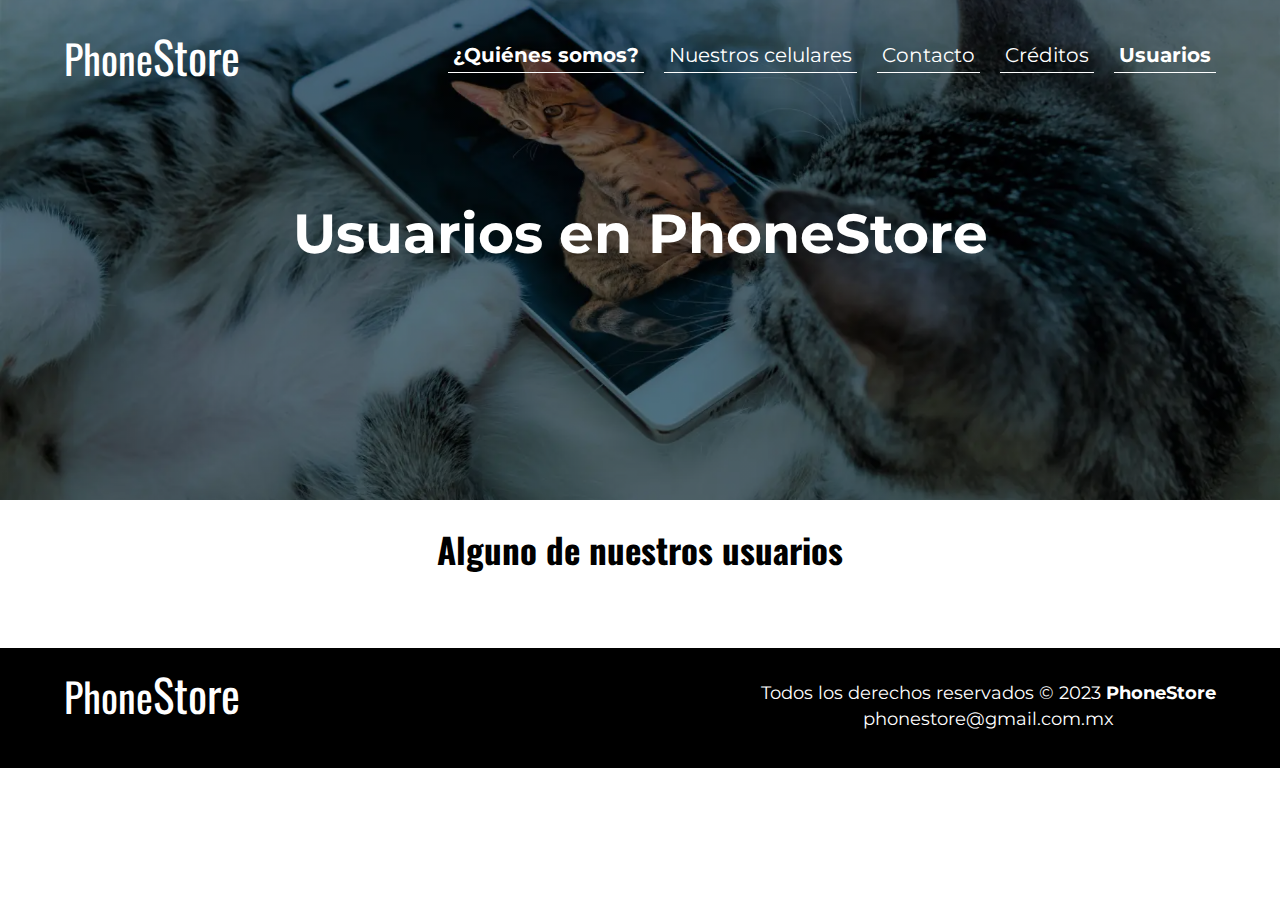
<file: usuarios.html>
<!DOCTYPE html>
<html lang="es">
<head>
    <meta charset="UTF-8">
    <meta name="viewport" content="width=device-width, initial-scale=1.0">
    <title>Phone Store</title>
    <meta name="description" content="Página de venta de celulares PhoneStore">
    <link rel="icon" href="img/logoIcon.png">
    <link rel="preload" href="css/normalice.css" as="style">
    <link rel="stylesheet" href="css/normalice.css">
    <link rel="preload" href="css/styles.css" as="style">
    <link rel="stylesheet" href="css/styles.css">
    <link rel="preconnect" href="https://fonts.googleapis.com">
    <link rel="preconnect" href="https://fonts.gstatic.com" crossorigin>
    <link href="https://fonts.googleapis.com/css2?family=Montserrat:wght@400;700&family=Oswald:wght@700&display=swap" rel="stylesheet">
</head>
<body>
    <div class="banner">
        <header class="container header">
            <div class="logo">
                <a class="logo__titulo" href="index.html">Phone<span class="logo__weight">Store</span></a>
            </div>
            <nav class="navegacion">
                <a class="navegacion__enlace navegacion__enlace--activado" href="nosotros.html">¿Quiénes somos?</a>
                <a class="navegacion__enlace" href="celulares.html">Nuestros celulares</a>
                <a class="navegacion__enlace" href="contacto.html">Contacto</a>
                <a class="navegacion__enlace" href="creditos.html">Créditos</a>
                <a class="navegacion__enlace navegacion__enlace--activado" href="usuarios.html">Usuarios</a>
            </nav>
        </header>
        <section class="container hero">
            <div class="htitulo white-text center-text">
                <h1 class="hero__titulo">Usuarios en PhoneStore</h1>
            </div>
        </section>
    </div>
    <main class="container cusuario">
        <h2 class="center-text">Alguno de nuestros usuarios</h2>
        <div class="usuario"></div>
    </main>
    <footer class="footer">
        <div class="container footer__contenido">
            <div class="logo">
                <a class="logo__titulo logo__footer" href="index.html">Phone<span class="logo__weight">Store</span></a>
            </div>
            <div class="footer__d">
                <div class="footer__derechos">
                    <p class="white-text">Todos los derechos reservados &copy; 2023 <span class="bold-text">PhoneStore</span></p>
                    <a href="https://www.gmail.com/mail/help/intl/es/about.html?iframe">phonestore@gmail.com.mx</a>
                </div>
            </div>
        </div>
    </footer>
    <script src="js/modernizr.js"></script>
    <script src="js/users.js" type="module"></script>
    <script>
        function mostrarDetalles(userId) {
            console.log(`Mostrar detalles para el usuario con ID: ${userId}`);
            window.location.href = `usuarioDescripcion.html?userId=${userId}`;
        }
    </script>
</body>
</html>
</file>
<file: css/styles.css>
/* Globales */
:root {
    --fuenteHeadings: 'Oswald', sans-serif;
    --fuenteNormal: 'Montserrat', sans-serif;

    --blanco: #FFFFFF;
    --negro: #000000;
    --gris: #B4B4B4;
    --verde: #15F51B;
    --bgBoton: #6322E7;
    --botonHover: #9469EC;
}

html{
    font-size: 62.5%; /* 1 rem = 10px */
    box-sizing: border-box;
}

*, *:before, *:after {
    box-sizing: inherit;
}

body {
    font-family: var(--fuenteNormal);
    font-size: 1.8rem;
}

h1 {font-size: 4rem;}
h2 {font-size: 3.5rem;}
h3 {font-size: 2.8rem;}
h4 {font-size: 2.2rem;}

h2, h3, h4 {
    font-family: var(--fuenteHeadings);
}

p {line-height: 1.8;}

a {
    text-decoration: none;
    color: var(--blanco);
}

img,
.video {
    width: 100%;
}

/* Utilidades */

.container {
    width: min(90%, 120rem);
    margin: 0 auto;
}

.no-margin {
    margin: 0;
}

.no-padding {
    padding: 0;
}

.center-text {
    text-align: center;
}

.white-text {
    color: var(--blanco);
}

.bold-text {
    font-weight: bold;
}

.boton {
    border: none;
    background-color: var(--bgBoton);
    padding: 1rem 2rem;
    border-radius: .3rem;
    cursor: pointer;
    color: var(--blanco);
    font-weight: bold;
    text-transform: uppercase;
    transition: background-color 0.5s;
}

.boton-flex {
    display: flex;
    justify-content: center;
    margin-top: 3rem;
}

.boton:hover {
    background-color: var(--botonHover);
}

/* Header */

.banner {
    background-size: cover;
    background-repeat: no-repeat;
    background-position: center center;
    height: 60rem;
}

.webp .banner {
    background-image: linear-gradient(rgba(0, 0, 0, 0.5), rgba(0, 0, 0, 0.5)), url(../img/fondo1.webp);
}

.no-webp .banner {
    background-image: linear-gradient(rgba(0, 0, 0, 0.5), rgba(0, 0, 0, 0.5)), url(../img/fondo1.jpg);
}

@media (min-width: 768px) {
    .banner {
        height: 50rem;
    }
}

.header {
    padding-top: 1rem;
}

.header, .navegacion {
    display: flex;
    flex-direction: column;
    align-items: center;
}

@media (min-width: 768px) {
    .header, .navegacion {
        flex-direction: row;
        justify-content: space-between;
    }
}

.logo {
    margin: 2rem 0;
}

.logo__titulo {
    font-family: var(--fuenteHeadings);
    font-size: 4rem;
    transition: font-size 1s;
}

.logo__weight {
    font-size: 4.5rem;
    transition: font-size 1s;
}

.logo__titulo:hover,
.logo__weight:hover {
    font-size: 4.7rem;
}

.navegacion__enlace {
    padding: .5rem;
    font-size: 2rem;
    transition: font-size 1s;
    border-bottom: 1px solid var(--blanco);
}

.navegacion__enlace--activado {
    font-weight: bold;
}

.navegacion__enlace:nth-child(1){
    padding-top: 0;
}

.navegacion__enlace:hover,
.footer__derechos a:hover {
    font-size: 2.2rem;
    font-weight: bold;
}

@media (min-width: 768px) {
    .navegacion__enlace:nth-child(1){
        padding-top: .5rem;
    }

    .navegacion__enlace {
        margin-right: 2rem;
    }

    .navegacion__enlace:nth-child(5) {
        margin-right: 0;
    }
}

/* Hero */

.hero__titulo {
    margin-top: 6rem;
}

@media (min-width: 768px) {
    .hero__titulo {
        font-size: 5.5rem;
        margin-top: 10rem;
    }
}

/* Descripción */

.dtitulo {
    margin-top: 6rem;
}

.description__text p,
.celulares__description p {
    text-align: justify;
}

@media (min-width: 768px) {
    .description {
        display: grid;
        grid-template-columns: 3fr 2fr;
        gap: 2rem;
    }

    .description__video {
        margin-top: 7rem;
    }
}

/* Gama celulares */

.celulares,
.tendencias {
    margin-top: 4rem;
}

@media (min-width: 768px) {
    .celulares {
        display: grid;
        grid-template-columns: 2fr 3fr;
        grid-auto-flow: column;
        column-gap: 2rem;
    }

    .celulares__description {
        grid-column: 2 / 3;
    }

    .celulares__description h2,
    .dtitulo {
        text-align: left;
    }

    .celulares__gama {
        margin: auto;
    }
}

/* Celulares */

.tendencias__videos {
    display: grid;
    gap: 2rem;
}


@media (min-width: 768px) {
    .tendencias__videos {
        grid-template-columns: repeat(2, 1fr);
    }
}

.tendencias__video h3 {
    margin-top: 1.5rem;
}

.tendencias__video p {
    padding: 0 2rem;
}

/* Creditos */

.creditos__info p {
    text-align: justify;
}

@media (min-width: 768px) {
    .creditos {
        display: grid;
        grid-template-columns: 3fr 2fr;
        gap: 2rem;
    }

    .creditos__img {
        margin: auto 0;
    }
}

/* Usuarios */

.img-avatar {
    max-width: 17rem;
    margin-top: 1.5rem;
}

.usuario__imagen {
    border: 1px solid var(--gris);
    border-radius: 1rem;
    transition: border-color 1s;
}

.usuario__imagen:hover {
    border-color: var(--negro);
}

.cusuario {
    text-align: center;
}

@media (min-width: 768px) {
    .usuario {
        display: grid;
        grid-template-columns: repeat(auto-fill, minmax(25rem, 1fr));
        column-gap: 2rem;
    }

    .usuario-individual {
        display: grid;
        grid-template-columns: repeat(2, 1fr);
        column-gap: 2rem;
    }

    .usuario-individual .usuario__imagen {
        border: none;
        text-align: right;
    }

    .usuario__descripcion {
        text-align: left;
    }
}

/* Footer */

.footer {
    height: 25rem;
    background-color: var(--negro);
    margin-top: 5rem;
}

.footer__contenido {
    display: flex;
    flex-direction: column;
    align-items: center;
}

.footer__derechos {
    display: flex;
    flex-direction: column;
    align-items: center;
}

.footer__derechos p {
    text-align: center;
}

.footer__derechos a {
    transition: font-size 1s;
}

@media (min-width: 768px) {
    .footer {
        height: 12rem;
    }

    .footer__contenido {
        flex-direction: row;
        justify-content: space-between;
    }

    .footer__derechos p {
        margin-bottom: 0;
    }
}
</file>
<file: css/contacto.css>
/* Fondo contacto */
.contacto-bg {
    background-repeat: repeat;
    background-size: cover;
    background-position: center center;

    height: 22rem;
}

.webp .contacto-bg {
    background-image: url(../img/formulario.webp);
}

.no-webp .contacto-bg {
    background-image: url(../img/formulario.webp);
}

/* Formulario */

.formulario {
    -webkit-box-shadow: 0px 2px 21px -2px rgba(0,0,0,0.75);
    -moz-box-shadow: 0px 2px 21px -2px rgba(0,0,0,0.75);
    box-shadow: 0px 2px 21px -2px rgba(0,0,0,0.75);
    
    margin: -10rem 3rem 0 3rem;
    padding: 3rem;
    background-color: var(--blanco);
}


.formulario fieldset {
    border: none;
}

.formulario legend {
    text-align: center;
    margin: 0 auto 3rem auto;
}

.formulario__titulo {
    font-family: var(--fuenteHeadings);
    font-size: 2.8rem;
}

.campo,
.campo__grid {
    margin-bottom: 2rem;
}

.campo:last-of-type {
    margin-bottom: 0;
}

.campo input,
.campo textarea,
.campo select {
    padding: 1rem;
    border: 1px solid var(--gris);
    border-radius: .3rem;
    width: 100%;
}

.campo {
    display: flex;
    flex-direction: column;
}

.campo label {
    margin-bottom: 1rem;
}

.campo select {
    background-color: transparent;
    appearance: unset;
}

@media (min-width: 768px) {
    .campo {
        flex-direction: row;
        justify-content: space-between;
        align-items: center;
    }

    .campo label {
        margin-bottom: 0;
    }

    .campo input,
    .campo textarea {
        width: 85%;
    }

    .campo__grid {
        display: grid;
        grid-template-columns: repeat(2, 1fr);
        gap: 2rem;
        margin-bottom: 0;
    }

    .campo__grid .campo:first-of-type {
        gap: 15.5%;
    }

    .campo__grid .campo:last-of-type {
        margin-top: -2rem;
    }

    .campo__grid .campo select {
        width: 80%;
    }
}
</file>
<file: css/nosotros.css>
/* Nosotros */
.nosotros {
    margin-bottom: 6rem;
}

.nosotros__contenido {
    text-align: justify;
}

@media (min-width: 768px) {
    .nosotros__contenido {
        display: grid;
        grid-template-columns: 3fr 2fr;
        column-gap: 2rem;
    }

    .nosotros__img {
        margin: auto 0;
    }

    .nosotros__img img {
        transition: width 1.5s;
    }

    .nosotros__img img:hover {
        width: 105%;
    }

    .seguridad-titulo {
        margin-bottom: -2rem;
    }

    .seguridad__icons h3 {
        margin-top: 15rem;
    }

    .seguridad__icons svg {
        transition: width 1.5s;
        margin-bottom: -15rem;
    }

    .seguridad__icons svg:hover {
        width: 14rem;
        height: 14rem;
        cursor: pointer;
    }
}

/* Nosotros Iconos*/
.seguridad {
    display: grid;
    grid-template-columns: repeat(2, 1fr);
    text-align: center;
    gap: 2rem;
}

.seguridad__icons p {
    padding: 0 1rem;
    line-height: 1.2;
}

@media (min-width: 768px) {
    .seguridad {
        grid-template-columns: repeat(4, 1fr);
    }
}
</file>
<file: css/normalice.css>
/*! normalize.css v8.0.1 | MIT License | github.com/necolas/normalize.css */

/* Document
   ========================================================================== */

/**
 * 1. Correct the line height in all browsers.
 * 2. Prevent adjustments of font size after orientation changes in iOS.
 */

 html {
    line-height: 1.15; /* 1 */
    -webkit-text-size-adjust: 100%; /* 2 */
  }
  
  /* Sections
     ========================================================================== */
  
  /**
   * Remove the margin in all browsers.
   */
  
  body {
    margin: 0;
  }
  
  /**
   * Render the `main` element consistently in IE.
   */
  
  main {
    display: block;
  }
  
  /**
   * Correct the font size and margin on `h1` elements within `section` and
   * `article` contexts in Chrome, Firefox, and Safari.
   */
  
  h1 {
    font-size: 2em;
    margin: 0.67em 0;
  }
  
  /* Grouping content
     ========================================================================== */
  
  /**
   * 1. Add the correct box sizing in Firefox.
   * 2. Show the overflow in Edge and IE.
   */
  
  hr {
    box-sizing: content-box; /* 1 */
    height: 0; /* 1 */
    overflow: visible; /* 2 */
  }
  
  /**
   * 1. Correct the inheritance and scaling of font size in all browsers.
   * 2. Correct the odd `em` font sizing in all browsers.
   */
  
  pre {
    font-family: monospace, monospace; /* 1 */
    font-size: 1em; /* 2 */
  }
  
  /* Text-level semantics
     ========================================================================== */
  
  /**
   * Remove the gray background on active links in IE 10.
   */
  
  a {
    background-color: transparent;
  }
  
  /**
   * 1. Remove the bottom border in Chrome 57-
   * 2. Add the correct text decoration in Chrome, Edge, IE, Opera, and Safari.
   */
  
  abbr[title] {
    border-bottom: none; /* 1 */
    text-decoration: underline; /* 2 */
    text-decoration: underline dotted; /* 2 */
  }
  
  /**
   * Add the correct font weight in Chrome, Edge, and Safari.
   */
  
  b,
  strong {
    font-weight: bolder;
  }
  
  /**
   * 1. Correct the inheritance and scaling of font size in all browsers.
   * 2. Correct the odd `em` font sizing in all browsers.
   */
  
  code,
  kbd,
  samp {
    font-family: monospace, monospace; /* 1 */
    font-size: 1em; /* 2 */
  }
  
  /**
   * Add the correct font size in all browsers.
   */
  
  small {
    font-size: 80%;
  }
  
  /**
   * Prevent `sub` and `sup` elements from affecting the line height in
   * all browsers.
   */
  
  sub,
  sup {
    font-size: 75%;
    line-height: 0;
    position: relative;
    vertical-align: baseline;
  }
  
  sub {
    bottom: -0.25em;
  }
  
  sup {
    top: -0.5em;
  }
  
  /* Embedded content
     ========================================================================== */
  
  /**
   * Remove the border on images inside links in IE 10.
   */
  
  img {
    border-style: none;
  }
  
  /* Forms
     ========================================================================== */
  
  /**
   * 1. Change the font styles in all browsers.
   * 2. Remove the margin in Firefox and Safari.
   */
  
  button,
  input,
  optgroup,
  select,
  textarea {
    font-family: inherit; /* 1 */
    font-size: 100%; /* 1 */
    line-height: 1.15; /* 1 */
    margin: 0; /* 2 */
  }
  
  /**
   * Show the overflow in IE.
   * 1. Show the overflow in Edge.
   */
  
  button,
  input { /* 1 */
    overflow: visible;
  }
  
  /**
   * Remove the inheritance of text transform in Edge, Firefox, and IE.
   * 1. Remove the inheritance of text transform in Firefox.
   */
  
  button,
  select { /* 1 */
    text-transform: none;
  }
  
  /**
   * Correct the inability to style clickable types in iOS and Safari.
   */
  
  button,
  [type="button"],
  [type="reset"],
  [type="submit"] {
    -webkit-appearance: button;
  }
  
  /**
   * Remove the inner border and padding in Firefox.
   */
  
  button::-moz-focus-inner,
  [type="button"]::-moz-focus-inner,
  [type="reset"]::-moz-focus-inner,
  [type="submit"]::-moz-focus-inner {
    border-style: none;
    padding: 0;
  }
  
  /**
   * Restore the focus styles unset by the previous rule.
   */
  
  button:-moz-focusring,
  [type="button"]:-moz-focusring,
  [type="reset"]:-moz-focusring,
  [type="submit"]:-moz-focusring {
    outline: 1px dotted ButtonText;
  }
  
  /**
   * Correct the padding in Firefox.
   */
  
  fieldset {
    padding: 0.35em 0.75em 0.625em;
  }
  
  /**
   * 1. Correct the text wrapping in Edge and IE.
   * 2. Correct the color inheritance from `fieldset` elements in IE.
   * 3. Remove the padding so developers are not caught out when they zero out
   *    `fieldset` elements in all browsers.
   */
  
  legend {
    box-sizing: border-box; /* 1 */
    color: inherit; /* 2 */
    display: table; /* 1 */
    max-width: 100%; /* 1 */
    padding: 0; /* 3 */
    white-space: normal; /* 1 */
  }
  
  /**
   * Add the correct vertical alignment in Chrome, Firefox, and Opera.
   */
  
  progress {
    vertical-align: baseline;
  }
  
  /**
   * Remove the default vertical scrollbar in IE 10+.
   */
  
  textarea {
    overflow: auto;
  }
  
  /**
   * 1. Add the correct box sizing in IE 10.
   * 2. Remove the padding in IE 10.
   */
  
  [type="checkbox"],
  [type="radio"] {
    box-sizing: border-box; /* 1 */
    padding: 0; /* 2 */
  }
  
  /**
   * Correct the cursor style of increment and decrement buttons in Chrome.
   */
  
  [type="number"]::-webkit-inner-spin-button,
  [type="number"]::-webkit-outer-spin-button {
    height: auto;
  }
  
  /**
   * 1. Correct the odd appearance in Chrome and Safari.
   * 2. Correct the outline style in Safari.
   */
  
  [type="search"] {
    -webkit-appearance: textfield; /* 1 */
    outline-offset: -2px; /* 2 */
  }
  
  /**
   * Remove the inner padding in Chrome and Safari on macOS.
   */
  
  [type="search"]::-webkit-search-decoration {
    -webkit-appearance: none;
  }
  
  /**
   * 1. Correct the inability to style clickable types in iOS and Safari.
   * 2. Change font properties to `inherit` in Safari.
   */
  
  ::-webkit-file-upload-button {
    -webkit-appearance: button; /* 1 */
    font: inherit; /* 2 */
  }
  
  /* Interactive
     ========================================================================== */
  
  /*
   * Add the correct display in Edge, IE 10+, and Firefox.
   */
  
  details {
    display: block;
  }
  
  /*
   * Add the correct display in all browsers.
   */
  
  summary {
    display: list-item;
  }
  
  /* Misc
     ========================================================================== */
  
  /**
   * Add the correct display in IE 10+.
   */
  
  template {
    display: none;
  }
  
  /**
   * Add the correct display in IE 10.
   */
  
  [hidden] {
    display: none;
  }
</file>
<file: css/celulares.css>
/* Celulares */
.celular {
    padding: 0 5rem;
}

.swiper {
    height: 58rem;
}

.celular {
    display: flex;
    flex-direction: column;
}

.celular__imagen {
    transition: width 1s, margin-left 1s;
}

.celular__imagen:hover {
    width: 110%;
    margin-left: -1rem;
}

.celular__description p {
    line-height: 1.2;
}

@media (min-width: 768px) {
    .celular {
        display: grid;
        grid-template-columns: 2fr 1fr;
        column-gap: 1rem;
    }

    .celular__description {
        margin: auto 0;
    }
}

/* Stock */
.stock {
    display: grid;
    grid-template-columns: repeat(2, 1fr);
    column-gap: 1rem;
    row-gap: 3rem;
}

.stock-element {
    padding: 1rem;
    border: 1px solid var(--gris);
    border-radius: .5rem;
    transition: border 1s;
}

.stock-element:hover {
    border: 1px solid var(--negro);
}

.stock-element .boton-flex {
    margin: 0;
}

@media (min-width: 768px) {
    .stock {
        grid-template-columns: repeat(3, 1fr);
    }

    .stock-element p {
        text-align: center;
    }
}
</file>
